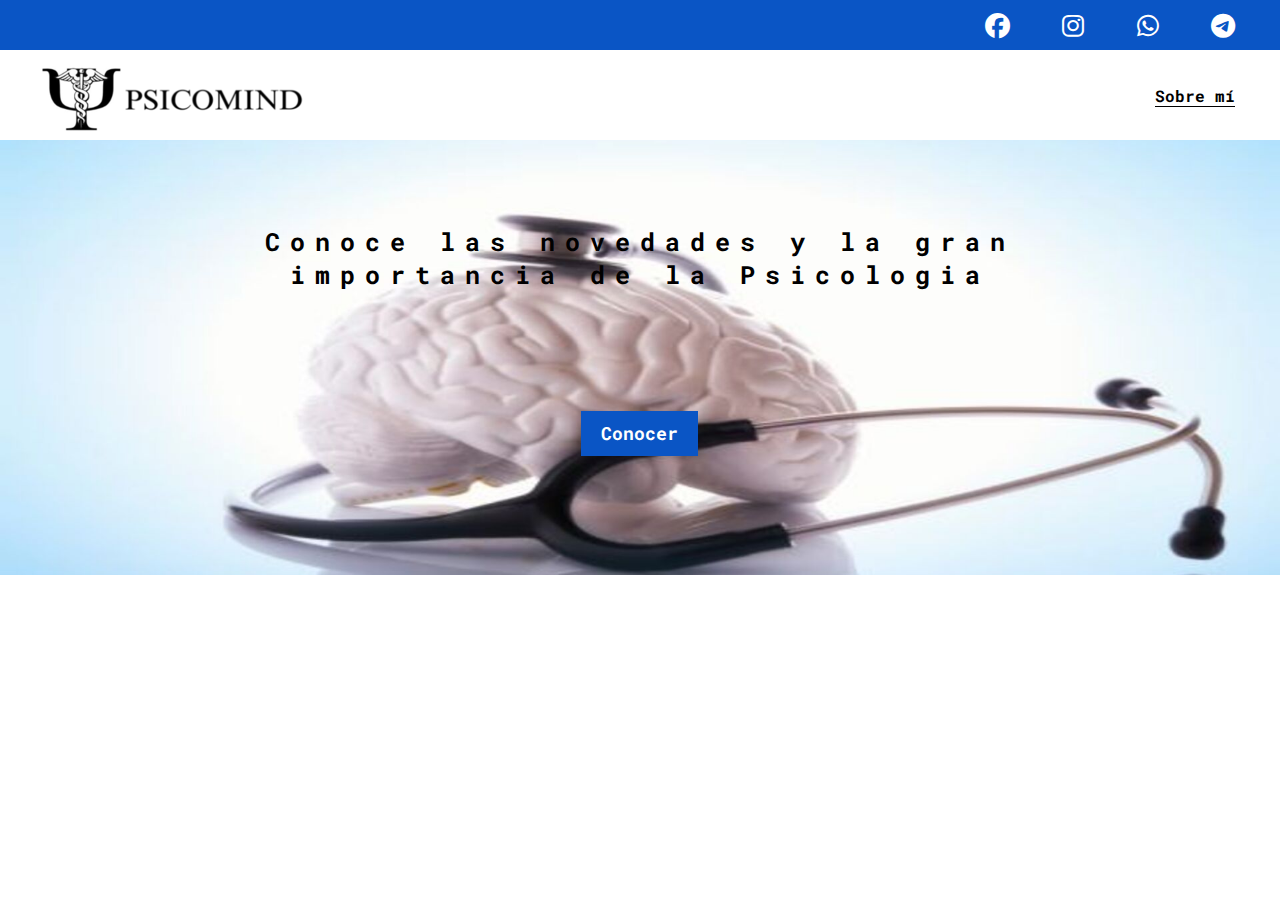
<file: index.html>
<!DOCTYPE html>
<html lang="es">
<head>
    <meta charset="UTF-8">
    <meta http-equiv="X-UA-Compatible" content="IE=edge">
    <meta name="viewport" content="width=device-width, initial-scale=1.0">
    <link rel="shortcut icon" href="img/logo.ico" type="image/x-icon">
    <link rel="stylesheet" href="CCS/main.css">
    <link rel="stylesheet" href="https://cdnjs.cloudflare.com/ajax/libs/font-awesome/6.3.0/css/all.min.css">
    <link rel="stylesheet" href="CCS/media-query.css">
    <title>Psicomind</title>
</head>
<body>
    <header class="header">
        <div class="social">
            <div class="social-icons">
                <a href="https://www.facebook.com/argerie.barahonalacayo" target="_blank"><i class="fa-brands fa-facebook"></i></a>
                <a href="https://www.instagram.com/aryerih/" target="_blank"><i class="fa-brands fa-instagram"></i></a>
                <a href="" target="_blank"><i class="fa-brands fa-whatsapp"></i></a>
                <a href="https://web.telegram.org/k/#@Aryerih" target="_blank"><i class="fa-brands fa-telegram"></i></a>
            </div>
        </div>
        <nav class="nav">
            <div class="nav-logo">
                <a href="index.html">
                    <img src="img/logo3.png" alt="Logo de pagina">
                </a>
            </div>
            <div class="nav-link">
                <strong>
                    <a href="profile.html">Sobre mí</a>
                </strong>
            </div>
        </nav>
    </header>

    <main class="home-main">
        <div class="main-container">
            <p class="main-container__text">
                Conoce las novedades y la gran importancia de la Psicologia
            </p>
            <a class="main-container__link" href="blogs.html">Conocer</a>
        </div>
    </main>
</body>
</html>
</file>
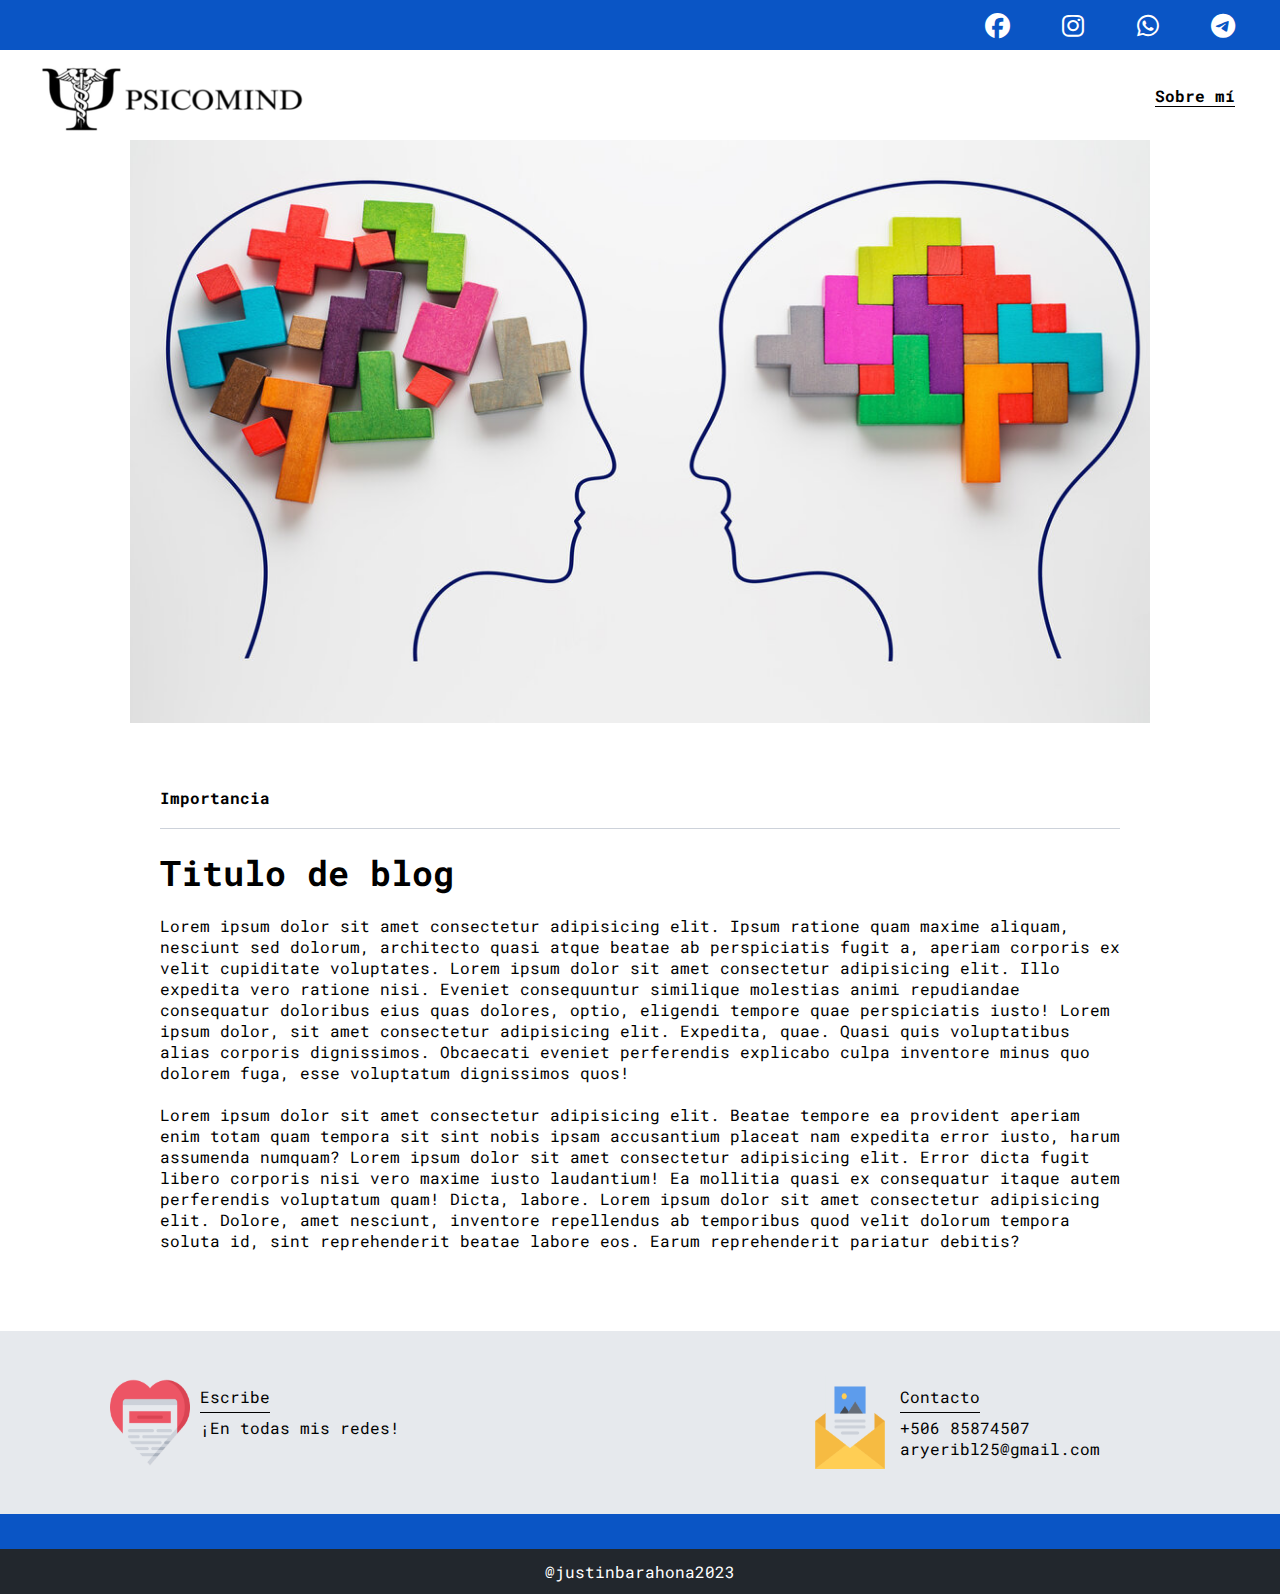
<file: blog.html>
<!DOCTYPE html>
<html lang="es">
<head>
    <meta charset="UTF-8">
    <meta http-equiv="X-UA-Compatible" content="IE=edge">
    <meta name="viewport" content="width=device-width, initial-scale=1.0">
    <link rel="shortcut icon" href="img/logo.ico" type="image/x-icon">
    <link rel="stylesheet" href="CCS/main.css">
    <link rel="stylesheet" href="https://cdnjs.cloudflare.com/ajax/libs/font-awesome/6.3.0/css/all.min.css">
    <link rel="stylesheet" href="CCS/media-query.css">
    <title>Psicomind</title>
</head>
<body>
    <header class="header">
        <div class="social">
            <div class="social-icons">
                <a href="https://www.facebook.com/argerie.barahonalacayo" target="_blank"><i class="fa-brands fa-facebook"></i></a>
                <a href="https://www.instagram.com/aryerih/" target="_blank"><i class="fa-brands fa-instagram"></i></a>
                <a href="" target="_blank"><i class="fa-brands fa-whatsapp"></i></a>
                <a href="https://web.telegram.org/k/#@Aryerih" target="_blank"><i class="fa-brands fa-telegram"></i></a>
            </div>
        </div>
        <nav class="nav">
            <div class="nav-logo">
                <a href="index.html">
                    <img src="img/logo3.png" alt="Logo de pagina">
                </a>
            </div>
            <div class="nav-link">
                <strong>
                    <a href="profile.html">Sobre mí</a>
                </strong>
            </div>
        </nav>
    </header>
    <main class="main-blog">
        <div class="main-blog__content">
            <img src="img/fondo444.jpg" alt="">
            <article class="blog-content__article">
                <h4>Importancia</h4>
                <h1>Titulo de blog</h1>
                <p>
                    Lorem ipsum dolor sit amet consectetur adipisicing elit. Ipsum ratione quam maxime aliquam, nesciunt sed dolorum, architecto quasi atque beatae ab perspiciatis fugit a, aperiam corporis ex velit cupiditate voluptates.
                    Lorem ipsum dolor sit amet consectetur adipisicing elit. Illo expedita vero ratione nisi. Eveniet consequuntur similique molestias animi repudiandae consequatur doloribus eius quas dolores, optio, eligendi tempore quae perspiciatis iusto!
                    Lorem ipsum dolor, sit amet consectetur adipisicing elit. Expedita, quae. Quasi quis voluptatibus alias corporis dignissimos. Obcaecati eveniet perferendis explicabo culpa inventore minus quo dolorem fuga, esse voluptatum dignissimos quos!
                </p>
                <br>
                <p>
                    Lorem ipsum dolor sit amet consectetur adipisicing elit. Beatae tempore ea provident aperiam enim totam quam tempora sit sint nobis ipsam accusantium placeat nam expedita error iusto, harum assumenda numquam?
                    Lorem ipsum dolor sit amet consectetur adipisicing elit. Error dicta fugit libero corporis nisi vero maxime iusto laudantium! Ea mollitia quasi ex consequatur itaque autem perferendis voluptatum quam! Dicta, labore.
                    Lorem ipsum dolor sit amet consectetur adipisicing elit. Dolore, amet nesciunt, inventore repellendus ab temporibus quod velit dolorum tempora soluta id, sint reprehenderit beatae labore eos. Earum reprehenderit pariatur debitis?
                </p>
            </article>
        </div>
    </main>
    <section class="secction-contact">
        <div class="contact">
            <img src="img/006-like.png" alt="">
            <div class="contact-info">
                <a href="">Escribe</a>
                <p>
                    ¡En todas mis redes!
                </p>
            </div>
        </div>
        <div class="contact">
            <img src="img/013-newsletter.png" alt="">
            <div class="contact-info">
                <a href="">Contacto</a>
                <p>
                    +506 85874507
                    aryeribl25@gmail.com
                </p>
            </div>
        </div>
    </section>
    <footer>
        <p>@justinbarahona2023</p>
    </footer>
</body>
</html>
</file>
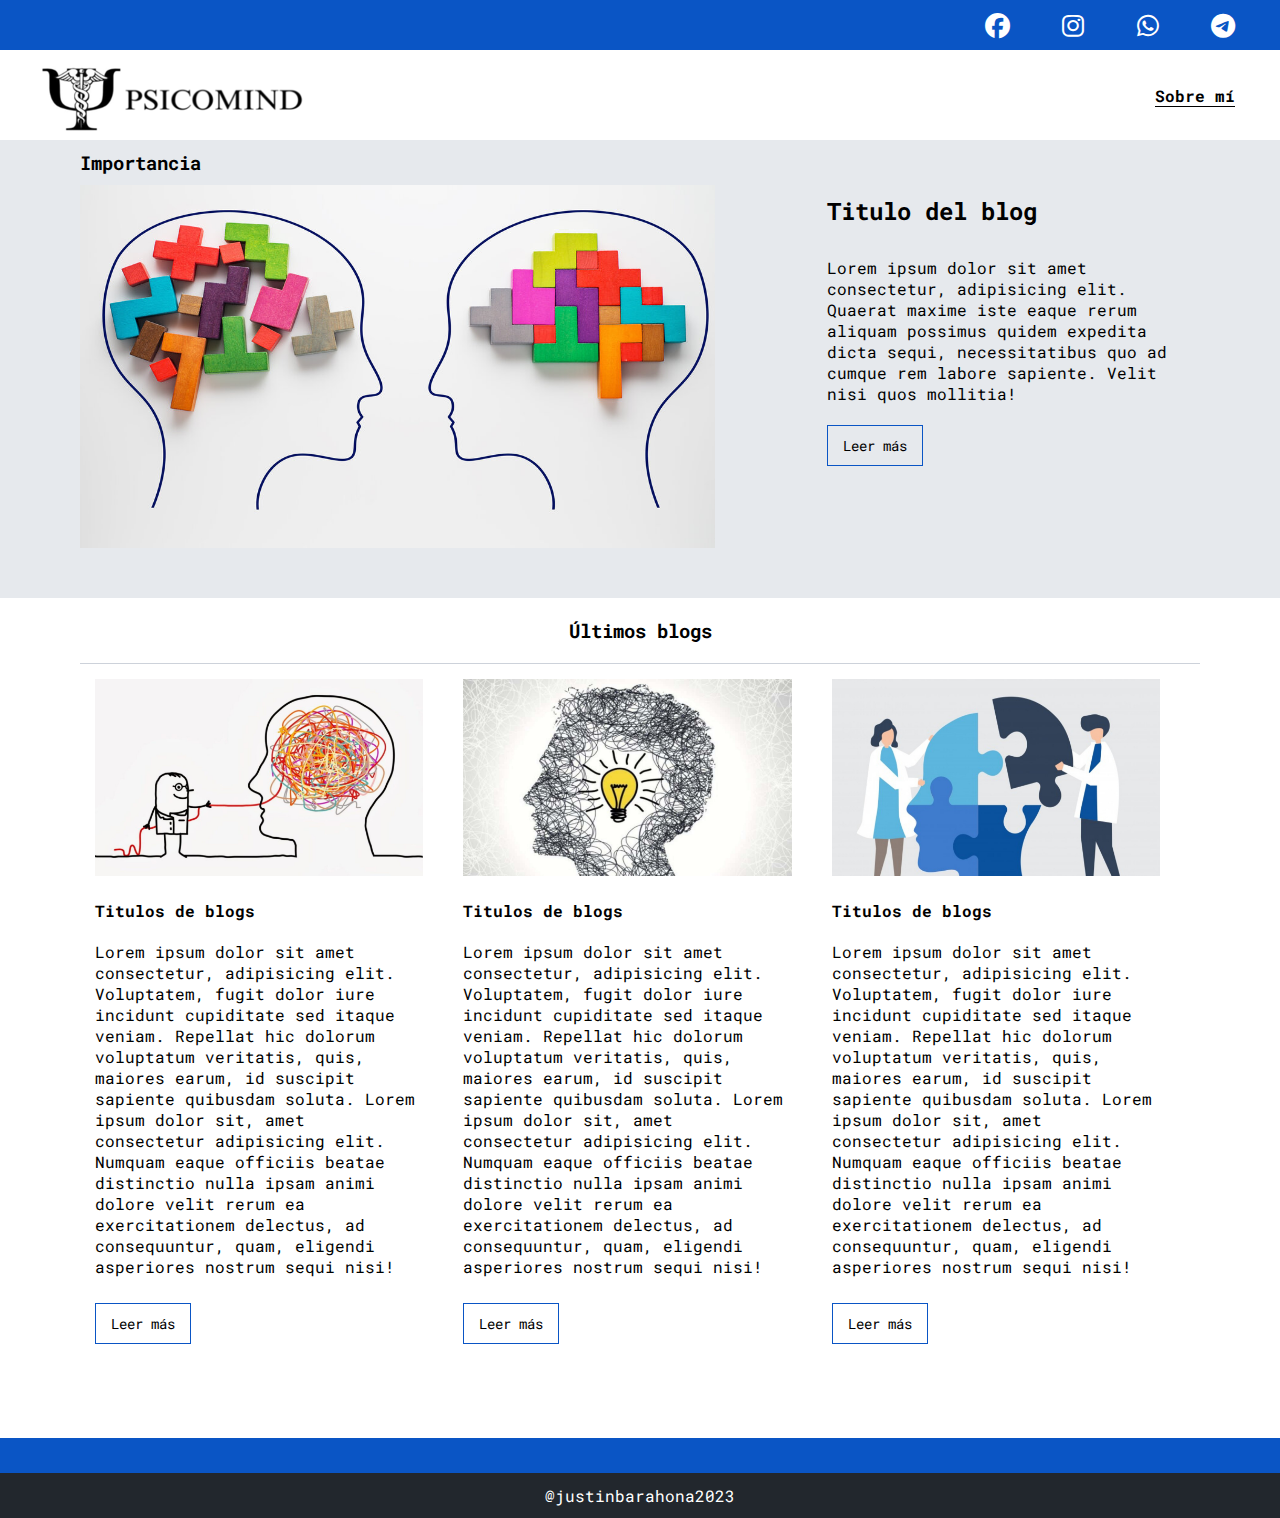
<file: blogs.html>
<!DOCTYPE html>
<html lang="es">
<head>
    <meta charset="UTF-8">
    <meta http-equiv="X-UA-Compatible" content="IE=edge">
    <meta name="viewport" content="width=device-width, initial-scale=1.0">
    <link rel="shortcut icon" href="img/logo.ico" type="image/x-icon">
    <link rel="stylesheet" href="CCS/main.css">
    <link rel="stylesheet" href="https://cdnjs.cloudflare.com/ajax/libs/font-awesome/6.3.0/css/all.min.css">
    <link rel="stylesheet" href="CCS/media-query.css">
    <title>Psicomind</title>
</head>
<body>
    <header class="header">
        <div class="social">
            <div class="social-icons">
                <a href="https://www.facebook.com/argerie.barahonalacayo" target="_blank"><i class="fa-brands fa-facebook"></i></a>
                <a href="https://www.instagram.com/aryerih/" target="_blank"><i class="fa-brands fa-instagram"></i></a>
                <a href="" target="_blank"><i class="fa-brands fa-whatsapp"></i></a>
                <a href="https://web.telegram.org/k/#@Aryerih" target="_blank"><i class="fa-brands fa-telegram"></i></a>
            </div>
        </div>
        <nav class="nav">
            <div class="nav-logo">
                <a href="index.html">
                    <img src="img/logo3.png" alt="Logo de pagina">
                </a>
            </div>
            <div class="nav-link">
                <strong>
                    <a href="profile.html">Sobre mí</a>
                </strong>
            </div>
        </nav>
    </header>
    <main class="blogs-main">
        <section class="news">
            <div class="news-content">
                <h3>Importancia</h3>
                <img src="img/fondo444.jpg" alt="img de blog">
                <div class="news-info">
                    <h2>Titulo del blog</h2>
                    <p>
                        Lorem ipsum dolor sit amet consectetur, adipisicing elit.
                        Quaerat maxime iste eaque rerum aliquam possimus quidem expedita dicta sequi,
                        necessitatibus quo ad cumque rem labore sapiente. Velit nisi quos mollitia!
                    </p>
                    <a class="blogs-btn" href="blog.html">Leer más</a>
                </div>
            </div>
        </section>
        <section class="posts">
            <h3>Últimos blogs</h3>
            <div class="posts-blog">
                <img src="img/fondo2.jpg" alt="">
                <h4>Titulos de blogs</h4>
                <p>
                    Lorem ipsum dolor sit amet consectetur, adipisicing elit. Voluptatem, fugit dolor iure incidunt cupiditate sed itaque veniam. Repellat hic dolorum voluptatum veritatis, quis, maiores earum, id suscipit sapiente quibusdam soluta.
                    Lorem ipsum dolor sit, amet consectetur adipisicing elit. Numquam eaque officiis beatae distinctio nulla ipsam animi dolore velit rerum ea exercitationem delectus, ad consequuntur, quam, eligendi asperiores nostrum sequi nisi!
                </p>
                <a class="blogs-btn" href="blog.html">Leer más</a>
            </div>
            <div class="posts-blog">
                <img src="img/imagen4.jpeg" alt="">
                <h4>Titulos de blogs</h4>
                <p>
                    Lorem ipsum dolor sit amet consectetur, adipisicing elit. Voluptatem, fugit dolor iure incidunt cupiditate sed itaque veniam. Repellat hic dolorum voluptatum veritatis, quis, maiores earum, id suscipit sapiente quibusdam soluta.
                    Lorem ipsum dolor sit, amet consectetur adipisicing elit. Numquam eaque officiis beatae distinctio nulla ipsam animi dolore velit rerum ea exercitationem delectus, ad consequuntur, quam, eligendi asperiores nostrum sequi nisi!
                </p>
                <a class="blogs-btn" href="blog.html">Leer más</a>
            </div>
            <div class="posts-blog">
                <img src="img/imagen5.jpg" alt="">
                <h4>Titulos de blogs</h4>
                <p>
                    Lorem ipsum dolor sit amet consectetur, adipisicing elit. Voluptatem, fugit dolor iure incidunt cupiditate sed itaque veniam. Repellat hic dolorum voluptatum veritatis, quis, maiores earum, id suscipit sapiente quibusdam soluta.
                    Lorem ipsum dolor sit, amet consectetur adipisicing elit. Numquam eaque officiis beatae distinctio nulla ipsam animi dolore velit rerum ea exercitationem delectus, ad consequuntur, quam, eligendi asperiores nostrum sequi nisi!
                </p>
                <a class="blogs-btn" href="blog.html">Leer más</a>
            </div>
        </section>
    </main>
    <footer>
        <p>@justinbarahona2023</p>
    </footer>
</body>
</html>
</file>
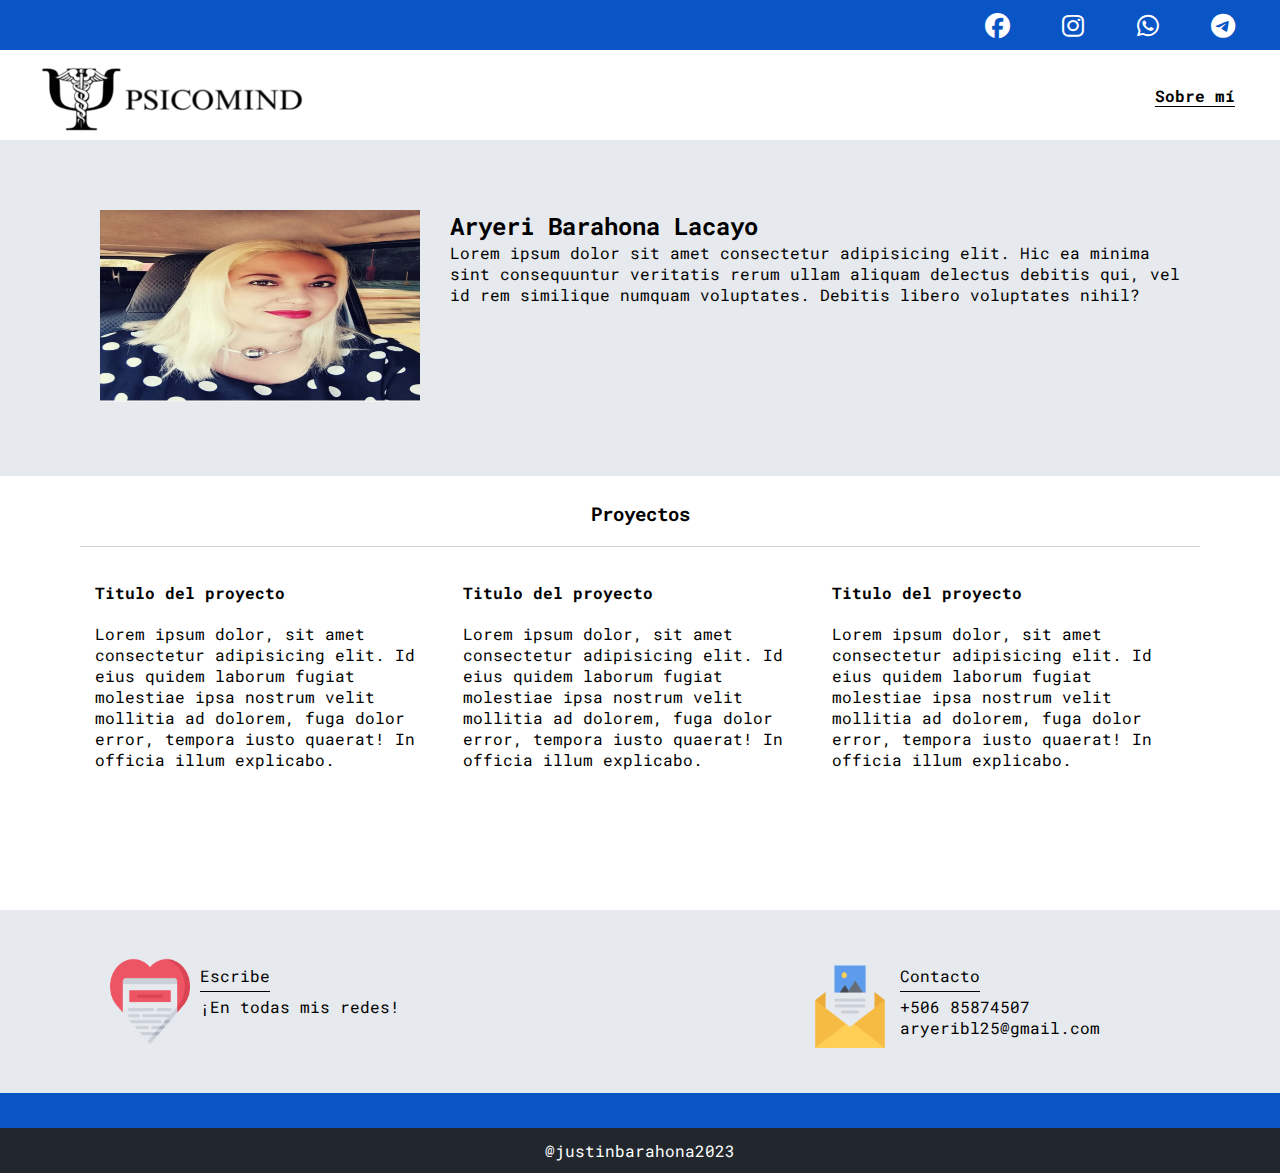
<file: profile.html>
<!DOCTYPE html>
<html lang="es">
<head>
    <meta charset="UTF-8">
    <meta http-equiv="X-UA-Compatible" content="IE=edge">
    <meta name="viewport" content="width=device-width, initial-scale=1.0">
    <link rel="shortcut icon" href="img/logo.ico" type="image/x-icon">
    <link rel="stylesheet" href="CCS/main.css">
    <link rel="stylesheet" href="https://cdnjs.cloudflare.com/ajax/libs/font-awesome/6.3.0/css/all.min.css">
    <link rel="stylesheet" href="CCS/media-query.css">
    <title>Psicomind</title>
</head>
<body>
    <header class="header">
        <div class="social">
            <div class="social-icons">
                <a href="https://www.facebook.com/argerie.barahonalacayo" target="_blank"><i class="fa-brands fa-facebook"></i></a>
                <a href="https://www.instagram.com/aryerih/" target="_blank"><i class="fa-brands fa-instagram"></i></a>
                <a href="" target="_blank"><i class="fa-brands fa-whatsapp"></i></a>
                <a href="https://web.telegram.org/k/#@Aryerih" target="_blank"><i class="fa-brands fa-telegram"></i></a>
            </div>
        </div>
        <nav class="nav">
            <div class="nav-logo">
                <a href="index.html">
                    <img src="img/logo3.png" alt="Logo de pagina">
                </a>
            </div>
            <div class="nav-link">
                <strong>
                    <a href="profile.html">Sobre mí</a>
                </strong>
            </div>
        </nav>
    </header>
    <main>
        <section class="profile">
            <div class="profile-img">
                <img src="img/ma5.jpg" alt="">
            </div>
            <div class="profile-info">
                <h2>Aryeri Barahona Lacayo</h2>
                <p>
                    Lorem ipsum dolor sit amet consectetur adipisicing elit. Hic ea minima sint consequuntur veritatis rerum ullam aliquam delectus debitis qui, vel id rem similique numquam voluptates. Debitis libero voluptates nihil?
                </p>
            </div>
        </section>
        <section class="projects-container">
            <h3>Proyectos</h3>
            <div class="project">
                <h4>Titulo del proyecto</h4>
                <p>
                    Lorem ipsum dolor, sit amet consectetur adipisicing elit. Id eius quidem laborum fugiat molestiae ipsa nostrum velit mollitia ad dolorem, fuga dolor error, tempora iusto quaerat! In officia illum explicabo.
                </p>
            </div>
            <div class="project">
                <h4>Titulo del proyecto</h4>
                <p>
                    Lorem ipsum dolor, sit amet consectetur adipisicing elit. Id eius quidem laborum fugiat molestiae ipsa nostrum velit mollitia ad dolorem, fuga dolor error, tempora iusto quaerat! In officia illum explicabo.
                </p>
            </div>
            <div class="project">
                <h4>Titulo del proyecto</h4>
                <p>
                    Lorem ipsum dolor, sit amet consectetur adipisicing elit. Id eius quidem laborum fugiat molestiae ipsa nostrum velit mollitia ad dolorem, fuga dolor error, tempora iusto quaerat! In officia illum explicabo.
                </p>
            </div>
        </section>
    </main>
    <section class="secction-contact">
        <div class="contact">
            <img src="img/006-like.png" alt="">
            <div class="contact-info">
                <a href="">Escribe</a>
                <p>
                    ¡En todas mis redes!
                </p>
            </div>
        </div>
        <div class="contact">
            <img src="img/013-newsletter.png" alt="">
            <div class="contact-info">
                <a href="">Contacto</a>
                <p>
                    +506 85874507
                    aryeribl25@gmail.com
                </p>
            </div>
        </div>
    </section>
    <footer>
        <p>@justinbarahona2023</p>
    </footer>
</body>
</html>
</file>
<file: CCS/main.css>
@import url('https://fonts.googleapis.com/css2?family=Roboto+Mono:wght@400;500;700&family=Roboto+Slab:wght@400;700&family=Roboto:wght@400;500;700;900&display=swap');

*{
  padding: 0;
  margin: 0;
  box-sizing: border-box;
}

body{
  font-family: "Roboto Mono", sans-serif;
  font-size: 400;
}

.header{
  width: 100%;
  height: 140px;
  display: grid;
  grid-template-rows: 1fr 1fr;
}

.social{
  background-color: #0a55c5;
  width: 100%;
  height: 50px;
  display: grid;
}

.social-icons{
  width: 250px;
  height: auto;
  display: flex;
  align-items: center;
  justify-content: space-between;
  justify-self: end;
  margin-right: 45px;
}

.social-icons a{
  color: white;
  font-size: 25px;
}

.social-icons a:hover{
  color: #616161;
}

.nav{
  display: grid;
  grid-template-columns: 1fr 1fr;
  height: 90px;
}

.nav-logo{
  margin-left: 38px;
  display: flex;
  align-items: center;
  margin-top: 10px;
}

.nav-link{
  display: flex;
  align-items: center;
  justify-content: flex-end;
  margin-right: 45px;
}

.nav-link a{
  text-decoration: none;
  color: black;
  border-bottom: 1px solid black;
}

.home-main{
  display: grid;
  grid-template-columns: 1fr 4fr 1fr;
  height: 100%;
  background-image: url("../img/cover14.jpg");
  background-position: center;
  background-repeat: no-repeat;
  background-size: cover;
}

.main-container{
  display: grid;
  grid-column: 2;
  justify-items: center;
  height: 350px;
  margin-top: 85px;
}

.main-container__text{
  text-align: center;
  font-size: 25px;
  font-weight: 700;
  letter-spacing: 10px;
  color: black;
}

.main-container__link{
  background-color: #0a55c5;
  display: inline-block;
  padding: 10px 20px;
  text-decoration: none;
  color: white;
  font-weight: 700;
  font-size: 18px;
  height: 45px;
}

.blogs-main{
  display: grid;
}

.news{
  background-color: #e6e9ed;
  padding: 10px 80px 40px;
}

.news-content{
  display: grid;
  grid-template-columns: 2fr 1fr;
  grid-template-rows: 2fr;
}

.news-content img{
  grid-column: 1;
  width: 85%;
  display: inline-block;
  margin: 10px 0;
}

.news-info{
  grid-column: 2;
}

.news-info h2{
  margin-top: 20px;
}

.news-info p{
  margin: 30px 0;
}

.blogs-btn{
  text-decoration: none;
  color: black;
  border: 1px solid #0a55c5;
  padding: 10px 15px;
  font-size: 14px;
}

.posts{
  padding: 0 80px 40px;
}

.posts h3{
  border-bottom: 1px solid #cdd2da;
  padding: 20px 0;
  text-align: center;
}

.posts-blog{
  display: inline-block;
  padding: 15px;
  max-width: 32%;
  margin-bottom: 50px;
}

.posts-blog img{
  width: 100%;
}

.posts-blog h4{
  margin: 20px 0;
}

.posts-blog p{
  margin-bottom: 35px;
}

footer{
  width: 100%;
  height: 80px;
  background-color: #22272d;
  border-top: 35px solid #0a55c5;
  display: flex;
  align-items: center;
  justify-content: center;
}

footer p{
  color: white;
}

.main-blog{
  padding: 0 80px 40px;
}

.main-blog__content img{
  display: inline-block;
  padding: 0 50px 40px;
  width: 100%;
}

.blog-content__article{
  padding: 0 80px 40px;
}

.blog-content__article h4{
  border-bottom: 1px solid #cdd2da;
  padding: 20px 0;
}

.blog-content__article h1{
  margin: 20px 0;
  font-size: 35px;
}

.secction-contact{
  width: 100%;
  background-color: #e6e9ed;
  display: flex;
  justify-content: space-between;
  padding: 15px 80px 15px;
}

.contact{
  display: flex;
  margin: 20px 0px 20px 20px;
}

.contact img{
  width: 100px;
  display: inline-block;
  padding: 10px;
}

.contact-info{
  padding: 20px 0;
  width: 300px;
}

.contact-info a{
  text-decoration: none;
  color: black;
  border-bottom: 1px solid black;
  padding-bottom: 5px;
}

.contact-info p{
  margin-top: 10px;
}

.profile{
  padding: 70px 100px;
  background-color: #e6e9ed;
  margin-bottom: 5px;
  display: flex;
}

.profile img{
  width: 320px;
  margin-right: 30px;
}

.projects-container{
  padding: 0 80px 40px;
}

.projects-container h3{
  border-bottom: 1px solid #cdd2da;
  padding: 20px 0;
  text-align: center;
}

.project{
  display: inline-block;
  padding: 15px;
  max-width: 32%;
  margin-bottom: 50px;
}

.project h4{
  margin: 20px 0;
}

.project p{
  margin-bottom: 35px;
}
</file>
<file: CCS/media-query.css>
@media screen and (max-width: 1060px){
    .posts{
        padding: 20px;
    }
}
@media screen and (max-width: 800px){
    /*Pagina de Inicio */

    /*Página de BLOGS */
    .news{
        padding: 20px;
    }
    .news-content{
        grid-template-columns: auto auto;
    }
    .news-content img{
        width: 90%;
        padding: 10px;
    }

    .posts-blog{
        max-width: 45%;
    }
    
    /*Página de Blog*/
    .main-blog{
        padding: 20px;
    }
    .main-blog__content img{
        padding: 0;
    }
    .blog-content__article{
        padding: 0;
    }

    .secction-contact{
        padding: 20px;
    }
    .contact{
        display: grid;
        margin: 0px;
    }

    /*Página de Perfil*/
    .profile{
        padding: 20px;
    }

    .profile-img img{
        width: 90%;
    }

    .projects-container{
        padding: 20px;
    }
    .project{
        max-width: 45%;
        text-align: center;
    }
}

@media screen and (max-width: 500px){
    /*Pagina de Inicio */
    .social-icons{
        width: 100%;
        padding: 0 5px 0;
        margin: 0;
    }
    .nav-logo{
        display: flex;
        align-items: center;
    }
    .nav-logo, .nav-link{
        margin-right: 10px;
        margin-left: 10px;
    }
    .nav-logo img{
        width: 150px;
    }

    .main-container__text{
        font-size: 25px;
    }

    /*Página de BLOGS */
    .blogs-main{
        padding: 0;
    }
    .news{
        width: 100%;
        padding: 10px;
    }
    .news-content{
        grid-template-columns: auto;
        grid-template-rows: auto auto auto;
    }
    .news-content img{
        grid-row: 2;
    }
    .news-content .news-info{
        grid-row: 3;
        grid-column: 1;
    }
    .posts{
        width: 100%;
        padding: 10px;
    }
    .posts-blog{
        max-width: 100%;
    }

    /*Página de Blog*/
    .main-blog{
        padding: 10px;
    }
    .main-blog__content img{
        padding: 0;
    }
    .blog-content__article{
        padding: 0;
    }

    .secction-contact{
        padding: 10px;
        display: grid;
    }
    .contact{
        display: grid;
        margin: 0px;
    }

    /*Página de Perfil*/
    .profile{
        padding: 35px;
        display: grid;
    }

    .profile-img img{
        width: 100%;
    }

    .projects-container{
        padding: 10px;
    }
    .project{
        padding: 0;
        max-width: 100%;
        text-align: center;
    }
}
</file>
